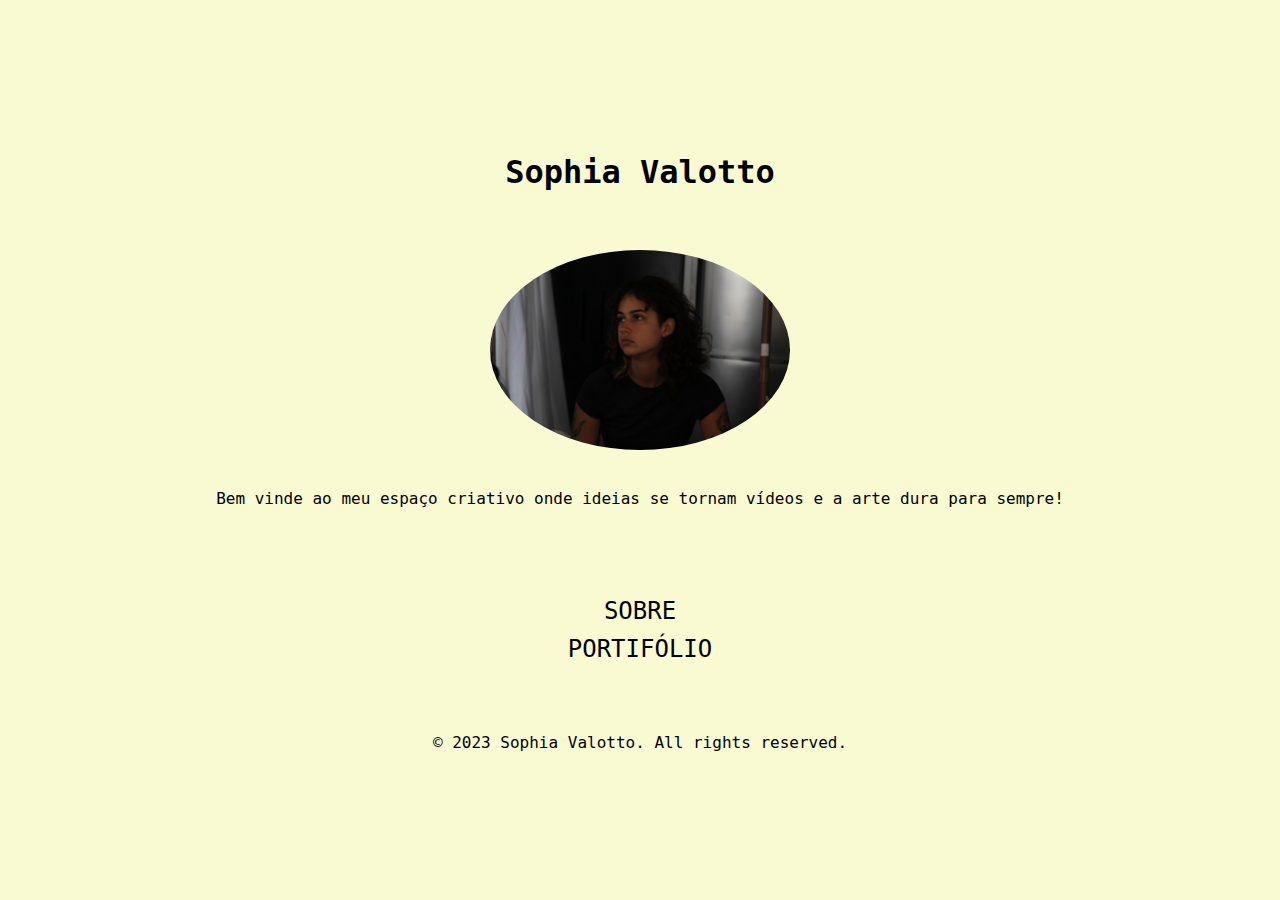
<file: index.html>
<!DOCTYPE html>
<html lang="en">
<head>
    <meta charset="UTF-8">
    <meta name="viewport" content="width=device-width, initial-scale=1.0">
    <title>Portifolio</title>
    <!--chamando o estilo-->
    <link rel="stylesheet" href="estilo.css">
</head>
 <body>
    <div id="principal">
        <!--inserindo cabecalho-->
        <h1>Sophia Valotto</h1>
        <br><br>
            <img class="fotinho" src="fotinho.JPG" width="250" alt="foto">
            <!--inserindo uma quebra de linha-->
            <br><br>
            <p>Bem vinde ao meu espaço criativo onde ideias se tornam vídeos e a arte dura para sempre! </p>
            <br><br><br>
            <div id="menu">
                <!--inserindo link para pagina 2-->
                <ul>
                <li><a href="sobre.html">SOBRE</a></li>
                <li><a href="portifolio.html">PORTIFÓLIO</a></li>
            </ul>
            </div>
        </div>
        <div id="direitos
        ">
        <br> <br>
        <footer>
            <p>&copy; 2023 Sophia Valotto. All rights reserved.</p>
        </footer>
    </div>
</body>
</html>
</file>
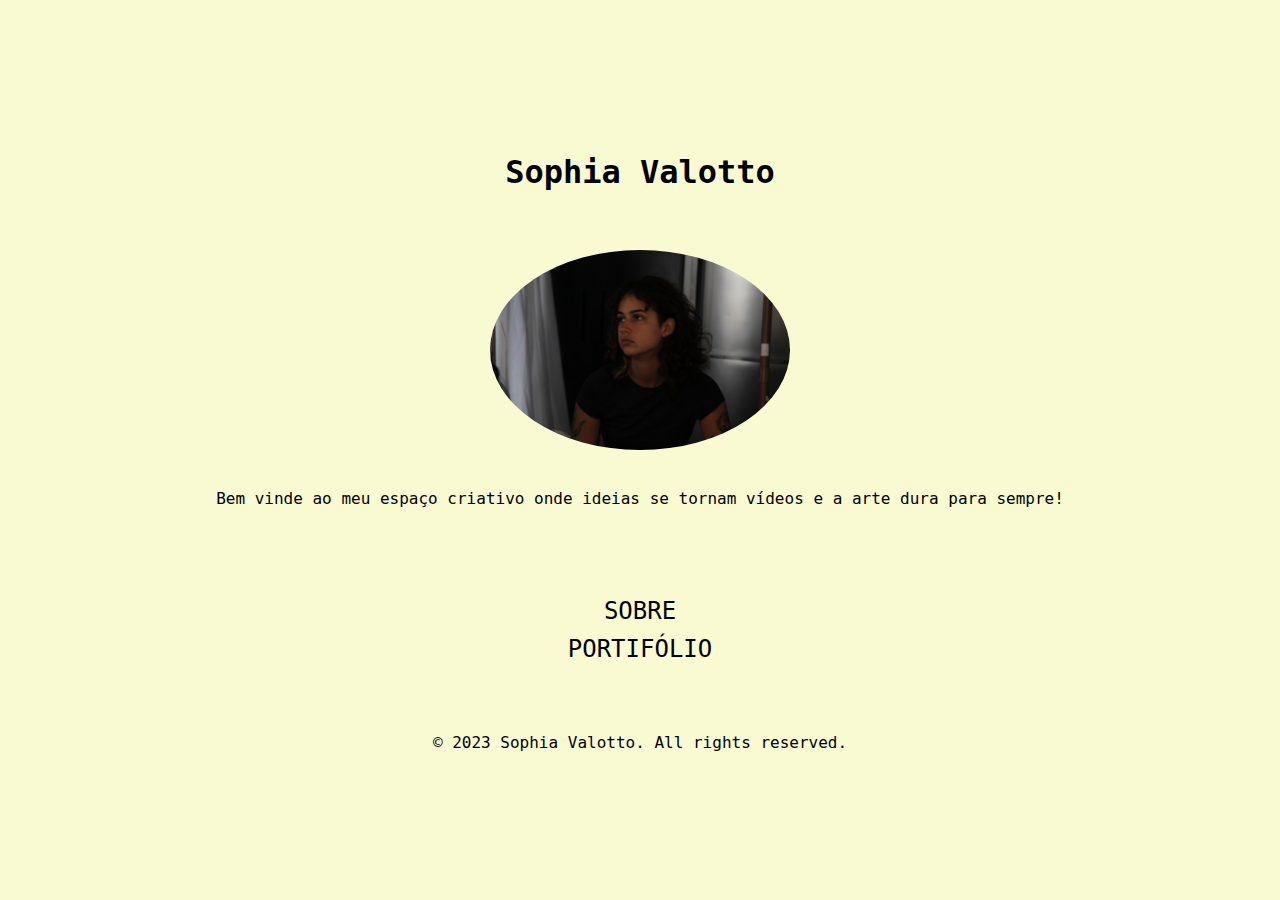
<file: PORTIFÓLIO/index.html>
<!DOCTYPE html>
<html lang="en">
<head>
    <meta charset="UTF-8">
    <meta name="viewport" content="width=device-width, initial-scale=1.0">
    <title>Portifolio</title>
    <!--chamando o estilo-->
    <link rel="stylesheet" href="estilo.css">
</head>
 <body>
    <div id="principal">
        <!--inserindo cabecalho-->
        <h1>Sophia Valotto</h1>
        <br><br>
            <img class="fotinho" src="fotinho.JPG" width="250" alt="foto">
            <!--inserindo uma quebra de linha-->
            <br><br>
            <p>Bem vinde ao meu espaço criativo onde ideias se tornam vídeos e a arte dura para sempre! </p>
            <br><br><br>
            <div id="menu">
                <!--inserindo link para pagina 2-->
                <ul>
                <li><a href="sobre.html">SOBRE</a></li>
                <li><a href="portifolio.html">PORTIFÓLIO</a></li>
            </ul>
            </div>
        </div>
        <br> <br>
        <footer>
            <p>&copy; 2023 Sophia Valotto. All rights reserved.</p>
        </footer>
</body>
</html>
</file>
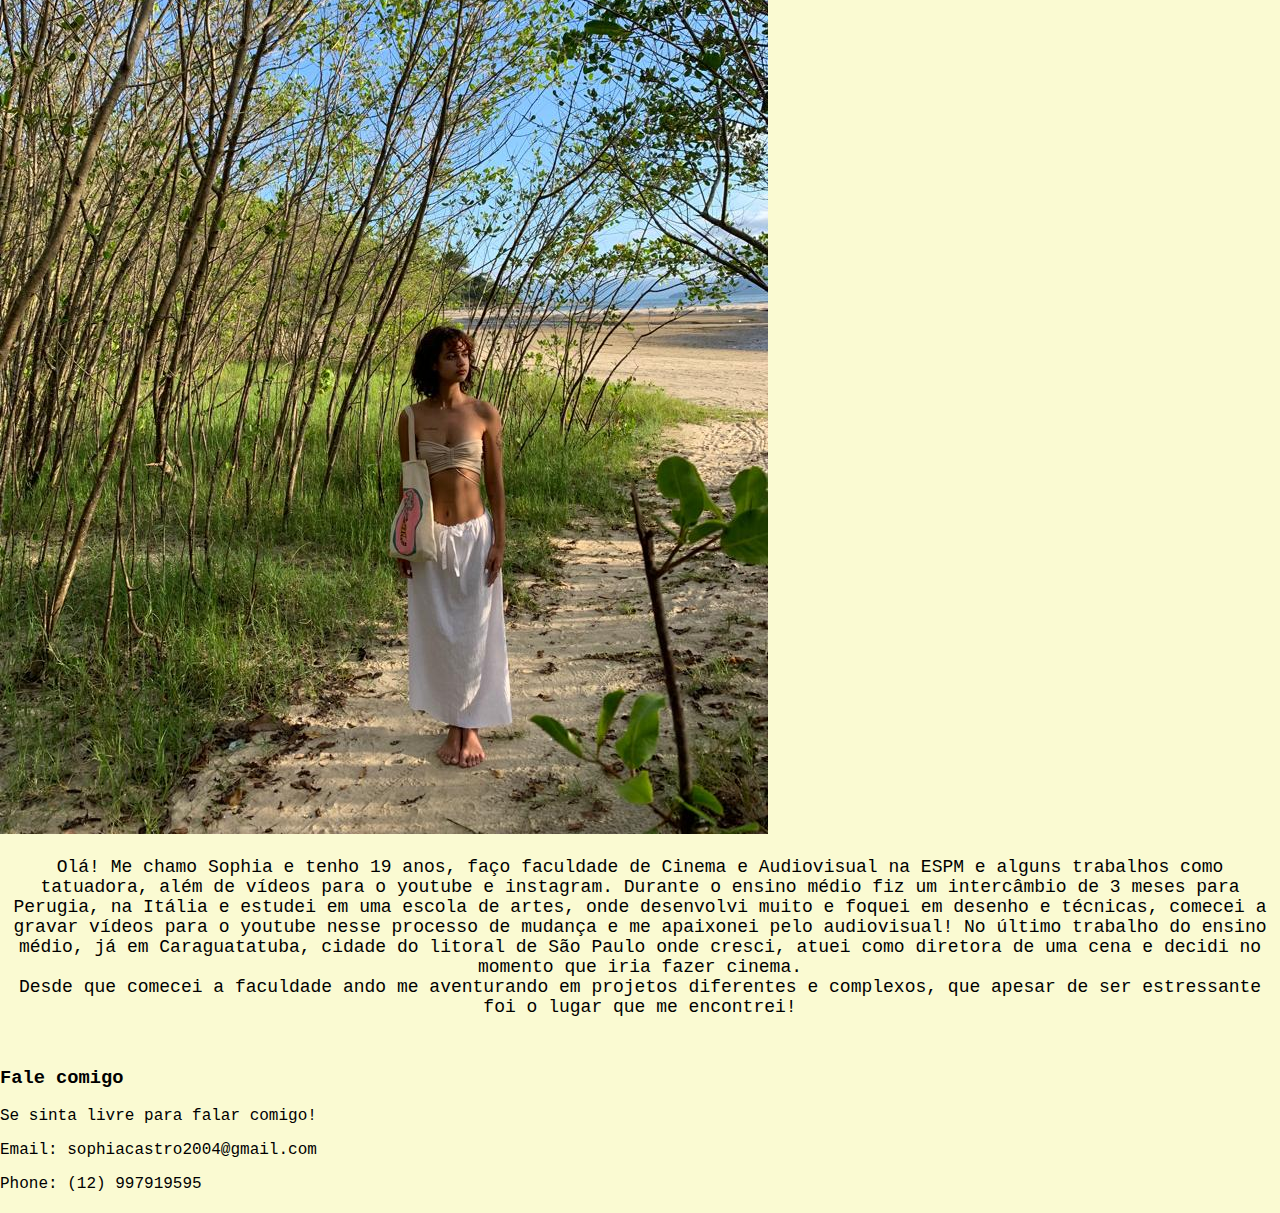
<file: sobre.html>
<!DOCTYPE html>
<html lang="en">
<head>
    <meta charset="UTF-8">
    <meta name="viewport" content="width=device-width, initial-scale=1.0">
    <title>sobre</title>
    <link rel="stylesheet" href="estilo.css">
</head>
<body>
    <header>
        <h3>Sobre</h3>
    </header>

    <main>
    <section class="sobre">
        <h3>Sophia Valotto Castro</h3>
        <img src="sobreportifolio.jpeg" alt="sobre">
        <p>Olá! Me chamo Sophia e tenho 19 anos, faço faculdade de Cinema e Audiovisual na ESPM e alguns trabalhos como tatuadora, além de vídeos para o youtube e instagram. Durante o ensino médio fiz um intercâmbio de 3 meses para Perugia, na Itália e estudei em uma escola de artes, onde desenvolvi muito e foquei em desenho e técnicas, comecei a gravar vídeos para o youtube nesse processo de mudança e me apaixonei pelo audiovisual! No último trabalho do ensino médio, já em Caraguatatuba, cidade do litoral de São Paulo onde cresci, atuei como diretora de uma cena e decidi no momento que iria fazer cinema. <br> Desde que comecei a faculdade ando me aventurando em projetos diferentes e complexos, que apesar de ser estressante foi o lugar que me encontrei! </p>
    </section>
    <section id="contact">
        <h3>Fale comigo</h3>
        <p>
            Se sinta livre para falar comigo!
        </p>
        <p>Email: sophiacastro2004@gmail.com</p>
        <p>Phone: (12) 997919595</p>
    </section>
    </main>
</body>
</html>
</file>
<file: estilo.css>
body {
    font-family: OCR A Std, monospace;
    color: black;
    background-color: lightgoldenrodyellow;
    margin: 0;
    display: flex;
    flex-direction: column;
    align-items: center;
    justify-content: center;
    height: 100vh;
}

#principal {
    text-align: center;
}

.fotinho {
    width: 300px;
    border-radius: 50%; /* Optional: add a circular border to the image */
}

#menu ul {
    list-style-type: none;
    padding: 0;
}

#menu li {
    margin-bottom: 10px;
}

#menu a {
    text-decoration: none;
    font-size: 1.5em;
    color: black;
}

#menu a:hover {
    text-decoration: underline;
}

.direitos {
    font-size: x-small;
}

h2 {
    font-family: OCR A Std, monospace;
    color: black;
    background-color: lightgoldenrodyellow;
    margin: 0;
    display: flex;
    flex-direction: column;
    align-items: center;
    justify-content: center;
    height: 100vh;
}

#projetos {
    display: flex;
    justify-content: center; 
    align-items: center;
}

.project {
    text-align: center;
    margin-bottom: auto;
}

.project img {
    width: 50%;
    border-radius: 10px;
    margin-bottom: auto;
}
.project h2 {
text-align: center;
margin-bottom: auto;
font-size: 150%;
}

.project p {
text-align: center;
font-size: 150%;
}

.project2 {
    text-align: center;
    margin-bottom:auto;
    font-size: 150%;
}

.project2 img {
    max-width: 60%;
    border-radius: 10px;
}

.project2 h2 {
    text-align: center;
    margin-bottom: auto;
}

.project2 p {
    text-align: center;
    font-size: 150%;
}

.project3 {
    text-align: center;
    margin-bottom:auto
}

.project3 img {
    max-width: 60%;
    border-radius: 10px;
}

.project3 h2 {
    text-align: center;
    margin-bottom: auto;
}

.project3 p {
    text-align: center;
    font-size: 20%;
    margin-bottom: 0%;
}

#sobre {
    text-align: center;
}

.sobre h3 {
    width: 300px;
    border-radius: 40%;
    margin-left: 50px;
}

.sobre p{
    text-align: center;
    font-size: 18px;
    margin-bottom: 50px;
}
</file>
<file: PORTIFÓLIO/estilo.css>
body {
    font-family: OCR A Std, monospace;
    color: black;
    background-color: lightgoldenrodyellow;
    margin: 0;
    display: flex;
    flex-direction: column;
    align-items: center;
    justify-content: center;
    height: 100vh;
}

#principal {
    text-align: center;
}

.fotinho {
    width: 300px;
    border-radius: 50%; /* Optional: add a circular border to the image */
}

#menu ul {
    list-style-type: none;
    padding: 0;
}

#menu li {
    margin-bottom: 10px;
}

#menu a {
    text-decoration: none;
    font-size: 1.5em;
    color: black;
}

#menu a:hover {
    text-decoration: underline;
}

h2 {
    font-family: OCR A Std, monospace;
    color: black;
    background-color: lightgoldenrodyellow;
    margin: 0;
    display: flex;
    flex-direction: column;
    align-items: center;
    justify-content: center;
    height: 100vh;
}

#projetos {
    display: flex;
    justify-content: center; 
    align-items: center;
}

.project {
    text-align: center;
    margin-bottom: auto;
}

.project img {
    width: 50%;
    border-radius: 10px;
    margin-bottom: auto;
}
.project h2 {
text-align: center;
margin-bottom: auto;
font-size: 150%;
}

.project p {
text-align: center;
font-size: 150%;
}

.project2 {
    text-align: center;
    margin-bottom:auto;
    font-size: 150%;
}

.project2 img {
    max-width: 60%;
    border-radius: 10px;
}

.project2 h2 {
    text-align: center;
    margin-bottom: auto;
}

.project2 p {
    text-align: center;
    font-size: 150%;
}

.project3 {
    text-align: center;
    margin-bottom:auto
}

.project3 img {
    max-width: 60%;
    border-radius: 10px;
}

.project3 h2 {
    text-align: center;
    margin-bottom: auto;
}

.project3 p {
    text-align: center;
    font-size: 20%;
    margin-bottom: 0%;
}

#sobre {
    text-align: center;
}

.sobre h3 {
    width: 300px;
    border-radius: 40%;
}

.sobre p{
    text-align: center;
    font-size: large;
    margin-bottom: auto;
}
</file>
